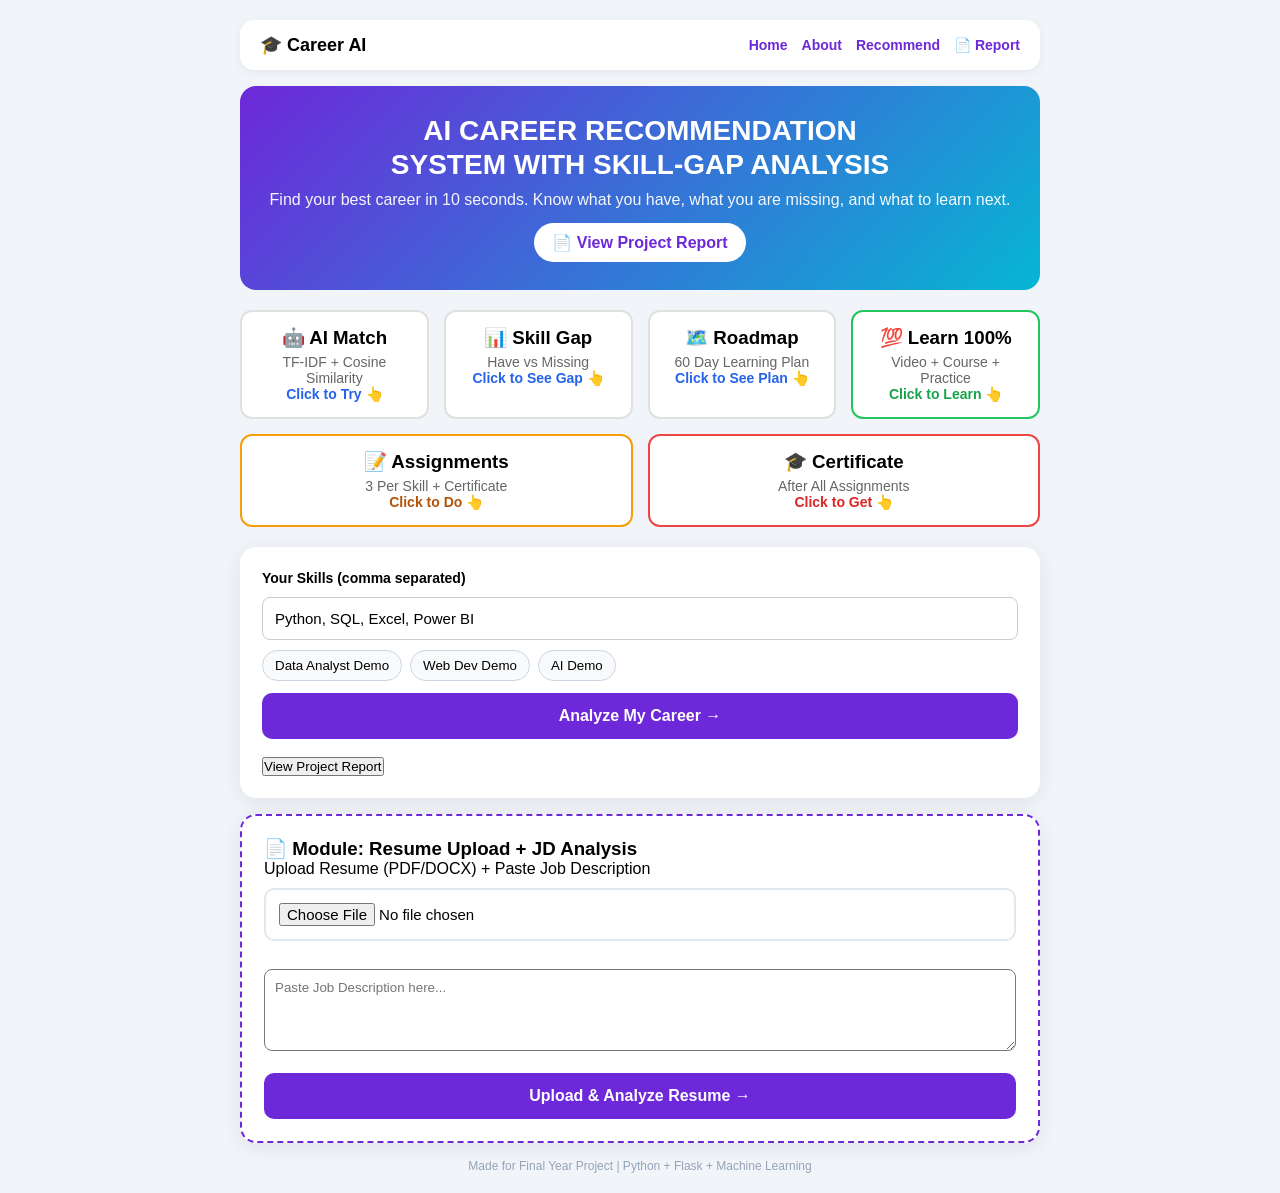
<file: home.html>
<!DOCTYPE html>
<html lang="en">
<head>
<meta charset="UTF-8">
<meta name="viewport" content="width=device-width, initial-scale=1.0">
<title>AI Career Recommendation System</title>
<link rel="stylesheet" href="style.css">
<style>
.navbar{display:flex;justify-content:space-between;align-items:center;background:#fff;padding:14px 20px;border-radius:14px;box-shadow:0 2px 10px rgba(0,0,0,.06);margin-bottom:16px}
.logo{font-weight:800;font-size:18px}
.nav a{margin-left:14px;text-decoration:none;color:#6d28d9;font-weight:600;font-size:14px}
.hero{background:linear-gradient(135deg,#6d28d9,#06b6d4);color:#fff;padding:28px 22px;border-radius:16px;text-align:center;margin-bottom:16px}
.hero h1{font-size:28px;line-height:1.2}
.hero p{margin-top:10px;opacity:.95}
.footer{text-align:center;color:#94a3b8;font-size:12px;margin-top:16px}
.report-btn{display:inline-block;background:#fff;color:#6d28d9;padding:10px 18px;border-radius:20px;font-weight:700;text-decoration:none;margin-top:14px}
@media print{ body *{visibility:hidden;} #printArea, #printArea *{visibility:visible;} #printArea{position:absolute; left:0; top:0; width:100%;} }
</style>
</head>
<body>
<div class="container">
  <div class="navbar"><div class="logo">🎓 Career AI</div><div class="nav"><a href="/">Home</a><a href="/about">About</a><a href="/">Recommend</a><a href="/report">📄 Report</a></div></div>
  <div class="hero"><h1>AI CAREER RECOMMENDATION<br>SYSTEM WITH SKILL-GAP ANALYSIS</h1><p>Find your best career in 10 seconds. Know what you have, what you are missing, and what to learn next.</p><a href="/report" class="report-btn">📄 View Project Report</a></div>
  <div style="display:flex; gap:15px; margin:20px 0; flex-wrap:wrap;">
    <div onclick="document.getElementById('skillsBox').scrollIntoView({behavior:'smooth'}); document.getElementById('skillsBox').focus();" style="flex:1; min-width:150px; background:white; padding:15px; border-radius:12px; cursor:pointer; border:2px solid #e0e0e0; text-align:center;"><h3 style="margin:0">🤖 AI Match</h3><p style="margin:5px 0 0; color:#666; font-size:14px;">TF-IDF + Cosine Similarity<br><span style="color:#2563eb; font-weight:bold;">Click to Try 👆</span></p></div>
    <div onclick="document.getElementById('resultsBox').scrollIntoView({behavior:'smooth'});" style="flex:1; min-width:150px; background:white; padding:15px; border-radius:12px; cursor:pointer; border:2px solid #e0e0e0; text-align:center;"><h3 style="margin:0">📊 Skill Gap</h3><p style="margin:5px 0 0; color:#666; font-size:14px;">Have vs Missing<br><span style="color:#2563eb; font-weight:bold;">Click to See Gap 👆</span></p></div>
    <div onclick="document.getElementById('resultsBox').scrollIntoView({behavior:'smooth'});" style="flex:1; min-width:150px; background:white; padding:15px; border-radius:12px; cursor:pointer; border:2px solid #e0e0e0; text-align:center;"><h3 style="margin:0">🗺️ Roadmap</h3><p style="margin:5px 0 0; color:#666; font-size:14px;">60 Day Learning Plan<br><span style="color:#2563eb; font-weight:bold;">Click to See Plan 👆</span></p></div>
    <div onclick="document.getElementById('resultsBox').scrollIntoView({behavior:'smooth'});" style="flex:1; min-width:150px; background:white; padding:15px; border-radius:12px; cursor:pointer; border:2px solid #22c55e; text-align:center;"><h3 style="margin:0">💯 Learn 100%</h3><p style="margin:5px 0 0; color:#666; font-size:14px;">Video + Course + Practice<br><span style="color:#16a34a; font-weight:bold;">Click to Learn 👆</span></p></div>
    <div onclick="document.getElementById('resultsBox').scrollIntoView({behavior:'smooth'});" style="flex:1; min-width:150px; background:white; padding:15px; border-radius:12px; cursor:pointer; border:2px solid #f59e0b; text-align:center;"><h3 style="margin:0">📝 Assignments</h3><p style="margin:5px 0 0; color:#666; font-size:14px;">3 Per Skill + Certificate<br><span style="color:#b45309; font-weight:bold;">Click to Do 👆</span></p></div>
    <div onclick="document.getElementById('resultsBox').scrollIntoView({behavior:'smooth'});" style="flex:1; min-width:150px; background:white; padding:15px; border-radius:12px; cursor:pointer; border:2px solid #ef4444; text-align:center;"><h3 style="margin:0">🎓 Certificate</h3><p style="margin:5px 0 0; color:#666; font-size:14px;">After All Assignments<br><span style="color:#dc2626; font-weight:bold;">Click to Get 👆</span></p></div>
  </div>
  <div class="card"><label>Your Skills (comma separated)</label><input id="skillsBox" type="text" placeholder="e.g. Python, SQL, HTML, Excel" value="Python, SQL, Excel, Power BI" style="width:100%; padding:12px; border-radius:8px; border:1px solid #ccc;"><div class="chips"><button onclick="setSkills('Python, SQL, Excel, Power BI')">Data Analyst Demo</button><button onclick="setSkills('HTML, CSS, JavaScript, React')">Web Dev Demo</button><button onclick="setSkills('Python, Machine Learning, SQL')">AI Demo</button></div><button class="main-btn" onclick="getRecommend()">Analyze My Career →</button><br><br><a href="/report"><button type="button">View Project Report</button></a></div>
  <div class="card" style="border:2px dashed #6d28d9; margin-top:16px"><h3>📄 Module: Resume Upload + JD Analysis</h3><p>Upload Resume (PDF/DOCX) + Paste Job Description</p><input type="file" id="resumeFile" accept=".pdf,.docx"><br><br><textarea id="jdText" rows="4" placeholder="Paste Job Description here..." style="width:100%; padding:10px; border-radius:8px"></textarea><br><br><button class="main-btn" onclick="uploadResume()">Upload & Analyze Resume →</button><div id="resumeResult"></div></div>
  <div id="loading" style="display:none">Analyzing your skills...</div><div id="resultsBox"></div>
  <div id="printArea" style="display:none;"></div>
  <p class="footer">Made for Final Year Project | Python + Flask + Machine Learning</p>
</div>
<script>
function setSkills(v){ document.getElementById('skillsBox').value = v; }
async function getRecommend(){
  const skills = document.getElementById('skillsBox').value;
  if(!skills.trim()){ alert('Enter skills'); return; }
  document.getElementById('loading').style.display='block';
  document.getElementById('resultsBox').innerHTML='';
  try{
  const res = await fetch('/recommend', {method:'POST',headers:{'Content-Type':'application/json'},body: JSON.stringify({skills})});
  const data = await res.json();
  document.getElementById('loading').style.display='none';
  if(data.error || !Array.isArray(data)){
    alert('Error: ' + (data.error || 'Server error - Check Render Logs'));
    return;
  }
  if(!data.length){
    alert('No careers found - Check careers.json');
    return;
  }
  let best = data[0];
  let html = `<div style="background:linear-gradient(135deg,#6d28d9,#06b6d4); color:white; padding:20px; border-radius:16px; margin-top:16px; text-align:center;"><h2 style="margin:0; color:white;">🎯 Best Career For You: ${best.career}</h2><h1 style="margin:5px 0; color:white; font-size:42px;">${best.match}% Match</h1><p style="margin:0; opacity:.9;">You have ${best.have_count}/${best.total} skills • Missing: ${best.missing.join(', ') || 'None - You are Ready!'}</p><p style="margin:5px 0 0; font-size:13px;">${best.missing.length ? '💡 Learn '+best.missing[0]+' first to increase Match to '+(best.match+10)+'%+' : '🏆 No Skill Gap!'}</p></div><h2 style="margin-top:20px;">📊 Analysis Chart - Top 5 Careers</h2><div style="background:white; padding:15px; border-radius:12px; border:1px solid #eee;">`;
  data.forEach((c)=>{
    let color = c.match >= 80 ? '#22c55e' : c.match >= 60 ? '#f59e0b' : c.match >= 40 ? '#06b6d4' : '#ef4444';
    let label = c.match >= 80 ? 'Excellent ⭐' : c.match >= 60 ? 'Good 👍' : c.match >= 40 ? 'Average' : 'Need Learning';
    html += `<div style="margin-bottom:16px;"><div style="display:flex; justify-content:space-between; font-weight:700; font-size:14px; margin-bottom:5px;"><span>${c.career}</span><span style="color:${color}">${c.match}% - ${label}</span></div><div style="background:#eee; height:22px; border-radius:10px; overflow:hidden;"><div style="width:${c.match}%; background:${color}; height:100%;"></div></div><div style="font-size:12px; color:#666; margin-top:4px;">✅ Have: ${c.have.join(', ') || 'None'} | ❌ Missing: ${c.missing.join(', ') || 'No Gap'}</div></div>`;
  });
  html += `</div><h2 style="margin-top:20px;">📋 Detailed Analysis</h2>`;
  data.forEach((c,i)=>{
    html += `<div class="result-card"><div class="top"><h3>${i+1}. ${c.career}</h3><span class="badge">${c.demand} Demand • ${c.salary}</span></div><div class="bar-bg"><div class="bar" style="width:${c.match}%"></div></div><p><b>Match: ${c.match}%</b> (${c.have_count}/${c.total} skills) - ${c.match>=80?'🏆 Best Fit':c.match>=60?'👍 Good Fit':'📚 Need Learning'}</p><p><b style="color:green">✅ You Have:</b> ${c.have.length? c.have.join(', ') : 'None yet'}</p><p><b style="color:red">❌ Missing / Skill Gap:</b> ${c.missing.length? c.missing.join(', ') : 'No Gap! You are ready'}</p><div class="roadmap"><b>🗺️ 60-Day Roadmap:</b><ol>${c.roadmap.map(r=>`<li>${r}</li>`).join('')}</ol></div><button onclick="learn100(${i}, '${c.career}', '${c.missing.join(', ')}', ${c.match})" style="background:linear-gradient(135deg,#6d28d9,#06b6d4); color:white; border:none; padding:10px 16px; border-radius:20px; font-weight:700; cursor:pointer; margin-top:10px; width:100%;">💯 I am Interested - Learn to 100% + Assignments + Certificate →</button><div id="learn-${i}"></div></div>`;
  });
  document.getElementById('resultsBox').innerHTML = html;
  document.getElementById('resultsBox').scrollIntoView({behavior:'smooth'});
  }catch(e){
    document.getElementById('loading').style.display='none';
    alert('Server Error: ' + e.message + ' - Check Render Logs');
  }
}
function learn100(i, career, missing, match){
  let need = (100 - match).toFixed(1);
  let skills = (missing && missing.trim()!=='') ? missing.split(', ') : ['All Skills Completed'];
  let html = `<div style="background:#f0fdf4; border:2px solid #22c55e; padding:14px; border-radius:12px; margin-top:12px;">
    <h3 style="margin:0; color:#15803d;">💯 Your 100% Learning Plan - ${career}</h3>
    <p style="margin:6px 0;"><b>Now:</b> ${match}% → <b>Target:</b> 100% • <b>Need:</b> ${need}% more</p>
    <div style="background:#e5e7eb; height:14px; border-radius:10px; overflow:hidden;"><div id="prog-${i}" style="width:${match}%; background:#22c55e; height:100%; transition:0.5s;"></div></div>
    <p id="progText-${i}" style="font-size:13px; font-weight:700; margin:4px 0;">📊 Progress: ${match}% - Complete Assignments to Reach 100%</p>
    <p><b>🎯 Learn These to Reach 100%:</b></p><ol style="padding-left:20px;">`;
  skills.forEach((s,idx)=>{
    html += `<li style="margin-bottom:10px;"><b>${s}</b> - Day ${(idx+1)*10-9} to ${(idx+1)*10}<br>🎥 <a href="https://www.youtube.com/results?search_query=${encodeURIComponent(s)}+CodeWithHarry" target="_blank" style="color:#dc2626; font-weight:700;">YouTube - CodeWithHarry / Apna College</a><br>📚 <a href="https://www.nptel.ac.in/courses" target="_blank" style="color:#2563eb; font-weight:700;">NPTEL</a> • <a href="https://www.mygreatlearning.com/" target="_blank" style="color:#2563eb; font-weight:700;">Great Learning</a> • <a href="https://www.coursera.org/search?query=${encodeURIComponent(s)}" target="_blank" style="color:#2563eb; font-weight:700;">Coursera</a><br>🛠️ <a href="https://www.hackerrank.com/" target="_blank" style="color:#059669; font-weight:700;">HackerRank</a> • <a href="https://www.kaggle.com/learn" target="_blank" style="color:#059669; font-weight:700;">Kaggle</a> • <a href="https://github.com/topics/${encodeURIComponent(s.toLowerCase())}" target="_blank" style="color:#059669; font-weight:700;">GitHub</a></li>`;
  });
  html += `</ol><div style="background:white; padding:12px; border-radius:10px; border:2px dashed #f59e0b;"><h3 style="margin:0; color:#b45309;">📝 Assignments - Do After Videos + Course</h3><p style="font-size:13px; color:#666; margin:4px 0;">✅ Tick when done - Certificate will generate after ALL ticked!</p>`;
  let total = skills.length * 3;
  skills.forEach((s,idx)=>{
    html += `<div style="margin-top:10px; background:#fffbeb; padding:10px; border-radius:8px;"><b>📌 ${s} - 3 Assignments:</b><br><label style="display:block; margin:5px 0;"><input type="checkbox" onchange="updateProg(${i}, ${match}, ${total})"> <b>Assignment 1 - Easy:</b> Write 10 Notes / Definitions of ${s} + Watch 1 Video & Summarize</label><label style="display:block; margin:5px 0;"><input type="checkbox" onchange="updateProg(${i}, ${match}, ${total})"> <b>Assignment 2 - Medium:</b> Solve 10 ${s} Questions on <a href="https://www.hackerrank.com/" target="_blank">HackerRank</a> / <a href="https://www.kaggle.com/learn" target="_blank">Kaggle</a> - Take Screenshot</label><label style="display:block; margin:5px 0;"><input type="checkbox" onchange="updateProg(${i}, ${match}, ${total})"> <b>Assignment 3 - Project:</b> Build 1 Mini Project using ${s} for ${career} + Upload to <a href="https://github.com/" target="_blank">GitHub</a> + Add to Resume</label></div>`;
  });
  html += `</div><div style="background:#e0e7ff; padding:12px; border-radius:10px; margin-top:10px; text-align:center;"><h3 style="margin:0;">✅ Assignment Done? Update Your Main Chart!</h3><p style="font-size:13px; margin:4px 0;">Click skill to add it to your Skills Box - Main Chart will improve!</p>`;
  skills.forEach((s)=>{ if(s !== 'All Skills Completed'){ html += `<button onclick="addSkillAndReAnalyze('${s}')" style="background:#6d28d9; color:white; border:none; padding:8px 14px; border-radius:20px; font-weight:700; cursor:pointer; margin:4px;">✅ I Completed ${s} - Add + Re-Analyze →</button><br>`; } });
  html += `</div><div style="background:white; padding:10px; border-radius:8px; margin-top:10px;"><b>🏆 Particular Websites:</b><br>🎥 Video: CodeWithHarry • Apna College • freeCodeCamp<br>📚 Course: NPTEL • Great Learning • Coursera • edX<br>🛠️ Practice: HackerRank • Kaggle • LeetCode • GitHub<br><br><b>📅 Plan:</b> Week 1-2 Video + NPTEL → Week 3-4 HackerRank → Week 5-6 Project → Week 7-8 Assignments + Mock = <b>100% Ready 💯</b></div><div id="cert-${i}"></div></div>`;
  document.getElementById('learn-'+i).innerHTML = html;
  document.getElementById('learn-'+i).scrollIntoView({behavior:'smooth', block:'center'});
}
function updateProg(i, startMatch, total){
  let box = document.querySelectorAll('#learn-'+i+' input[type="checkbox"]');
  let done = 0; box.forEach(b=>{ if(b.checked) done++; });
  let per = (100 - startMatch) / total;
  let now = Math.min(100, startMatch + (done * per));
  if(done >= total){ now = 100; }
  document.getElementById('prog-'+i).style.width = now + '%';
  document.getElementById('progText-'+i).innerHTML = '📊 Progress: ' + now.toFixed(0) + '% - ' + done + '/' + total + ' Assignments Done';
  if(done >= total){
    let career = document.querySelector('#learn-'+i+' h3') ? document.querySelector('#learn-'+i+' h3').innerText.replace('💯 Your 100% Learning Plan - ','') : 'Career';
    document.getElementById('cert-'+i).innerHTML = `<div id="certBox-${i}" style="background:white; border:4px double #f59e0b; padding:20px; border-radius:12px; text-align:center; margin-top:12px;"><h1 style="margin:0; color:#b45309;">🏆 CERTIFICATE OF COMPLETION</h1><p style="margin:5px 0;">This is to certify that</p><input id="certName-${i}" type="text" placeholder="Enter Your Name Here" style="font-size:22px; font-weight:800; text-align:center; border:none; border-bottom:2px solid #f59e0b; outline:none; width:80%; padding:5px;"><p style="margin:8px 0;">has successfully completed <b>100% Learning + All Assignments</b></p><h2 style="margin:0; color:#6d28d9;">${career}</h2><p style="margin:5px 0; font-size:13px;">Videos • Free Course (NPTEL / Great Learning) • Practice (HackerRank / Kaggle) • 3 Assignments Per Skill • Project on GitHub</p><p style="font-size:13px; color:#666;">Date: ${new Date().toLocaleDateString('en-IN')} | Progress: 100% | Project: AI Career Recommendation System</p><button onclick="printCert(${i})" style="background:#6d28d9; color:white; border:none; padding:10px 18px; border-radius:20px; font-weight:700; cursor:pointer; margin:4px;">🖨️ Print / Download Certificate →</button><button onclick="addAllSkillsAfterCert(${i})" style="background:#22c55e; color:white; border:none; padding:10px 18px; border-radius:20px; font-weight:700; cursor:pointer; margin:4px;">✅ Add All Skills & Update Chart →</button></div>`;
  } else { document.getElementById('cert-'+i).innerHTML = ''; }
}
function printCert(i){
  let name = document.getElementById('certName-'+i).value.trim();
  if(!name){ alert('Please Enter Your Name First!'); document.getElementById('certName-'+i).focus(); return; }
  document.getElementById('printArea').innerHTML = document.getElementById('certBox-'+i).innerHTML;
  let inp = document.getElementById('printArea').querySelector('input');
  if(inp) inp.outerHTML = `<h2 style="margin:0;">${name}</h2>`;
  document.getElementById('printArea').querySelectorAll('button').forEach(b=>b.style.display='none');
  document.getElementById('printArea').style.display='block';
  window.print();
  document.getElementById('printArea').style.display='none';
}
function addAllSkillsAfterCert(i){
  let btns = document.querySelectorAll('#learn-'+i+' button[onclick^="addSkillAndReAnalyze"]');
  let box = document.getElementById('skillsBox');
  btns.forEach(b=>{
    let m = b.getAttribute('onclick').match(/'([^']+)'/);
    if(m){ let skill = m[1]; let current = box.value.split(',').map(s=>s.trim().toLowerCase()); if(!current.includes(skill.toLowerCase())){ box.value = box.value ? box.value + ', ' + skill : skill; } }
  });
  alert('✅ All Completed Skills Added! Re-Analyzing Chart...');
  getRecommend();
}
function addSkillAndReAnalyze(skill){
  let box = document.getElementById('skillsBox');
  let current = box.value.split(',').map(s=>s.trim().toLowerCase());
  if(current.includes(skill.toLowerCase())){ alert(skill + ' already added!'); return; }
  box.value = box.value ? box.value + ', ' + skill : skill;
  alert('✅ ' + skill + ' Added! Now Re-Analyzing... Watch Main Chart Improve!');
  getRecommend();
}
async function uploadResume(){
  const file = document.getElementById('resumeFile').files[0];
  const jd = document.getElementById('jdText').value;
  if(!file){ alert('Upload resume first'); return; }
  const form = new FormData(); form.append('resume', file); form.append('job_description', jd);
  document.getElementById('resumeResult').innerHTML = 'Reading resume...';
  try{
  const res = await fetch('/upload_resume', {method:'POST', body: form});
  const data = await res.json();
  if(data.error){ document.getElementById('resumeResult').innerHTML = '<p style="color:red;">Error: '+data.error+'</p>'; return; }
  let html = `<hr><p><b>✅ Skills Found in Resume:</b> ${data.skills_found.join(', ')}</p>`;
  if(data.jd_analysis){ html += `<p><b>🎯 JD Match: ${data.jd_analysis.match}%</b></p><p><b style="color:green">Matched:</b> ${data.jd_analysis.matched.join(', ')}</p><p><b style="color:red">Missing:</b> ${data.jd_analysis.missing.join(', ')}</p>`; }
  html += `<h4>Top Jobs:</h4>`; data.job_recommendations.forEach(j=>{ html += `<p>${j.career || j.title} - ${j.match}% Match</p>`; });
  document.getElementById('resumeResult').innerHTML = html;
  }catch(e){ document.getElementById('resumeResult').innerHTML = '<p style="color:red;">Error: '+e.message+'</p>'; }
}
</script>
</body>
</html>
</file>
<file: style.css>
*{margin:0;padding:0;box-sizing:border-box;font-family:'Segoe UI',sans-serif}
body{background:#f1f5f9;padding:20px}
.container{max-width:800px;margin:auto}
h1{text-align:center;font-size:28px}
.sub{text-align:center;color:#64748b;margin:8px 0 20px}
.card{background:#fff;padding:22px;border-radius:16px;box-shadow:0 4px 20px rgba(0,0,0,.08)}
label{font-weight:700;font-size:14px}
input{width:100%;padding:13px;margin:10px 0;border:2px solid #e2e8f0;border-radius:10px;font-size:15px}
.chips{display:flex;gap:8px;flex-wrap:wrap;margin-bottom:12px}
.chips button{padding:7px 12px;border:1px solid #cbd5e1;background:#f8fafc;border-radius:20px;cursor:pointer}
.main-btn{width:100%;padding:14px;background:#6d28d9;color:#fff;border:none;border-radius:10px;font-size:16px;font-weight:700;cursor:pointer}
.result-card{background:#fff;padding:20px;border-radius:16px;margin-top:16px;box-shadow:0 4px 16px rgba(0,0,0,.06)}
.top{display:flex;justify-content:space-between;align-items:center;flex-wrap:wrap}
.badge{background:#fef3c7;padding:5px 10px;border-radius:20px;font-size:12px}
.bar-bg{background:#e2e8f0;height:12px;border-radius:10px;margin:12px 0;overflow:hidden}
.bar{background:linear-gradient(90deg,#7c3aed,#06b6d4);height:100%;border-radius:10px}
.roadmap{background:#f8fafc;padding:12px;border-radius:10px;margin-top:10px}
.roadmap ol{margin-left:18px;margin-top:6px}
</file>
